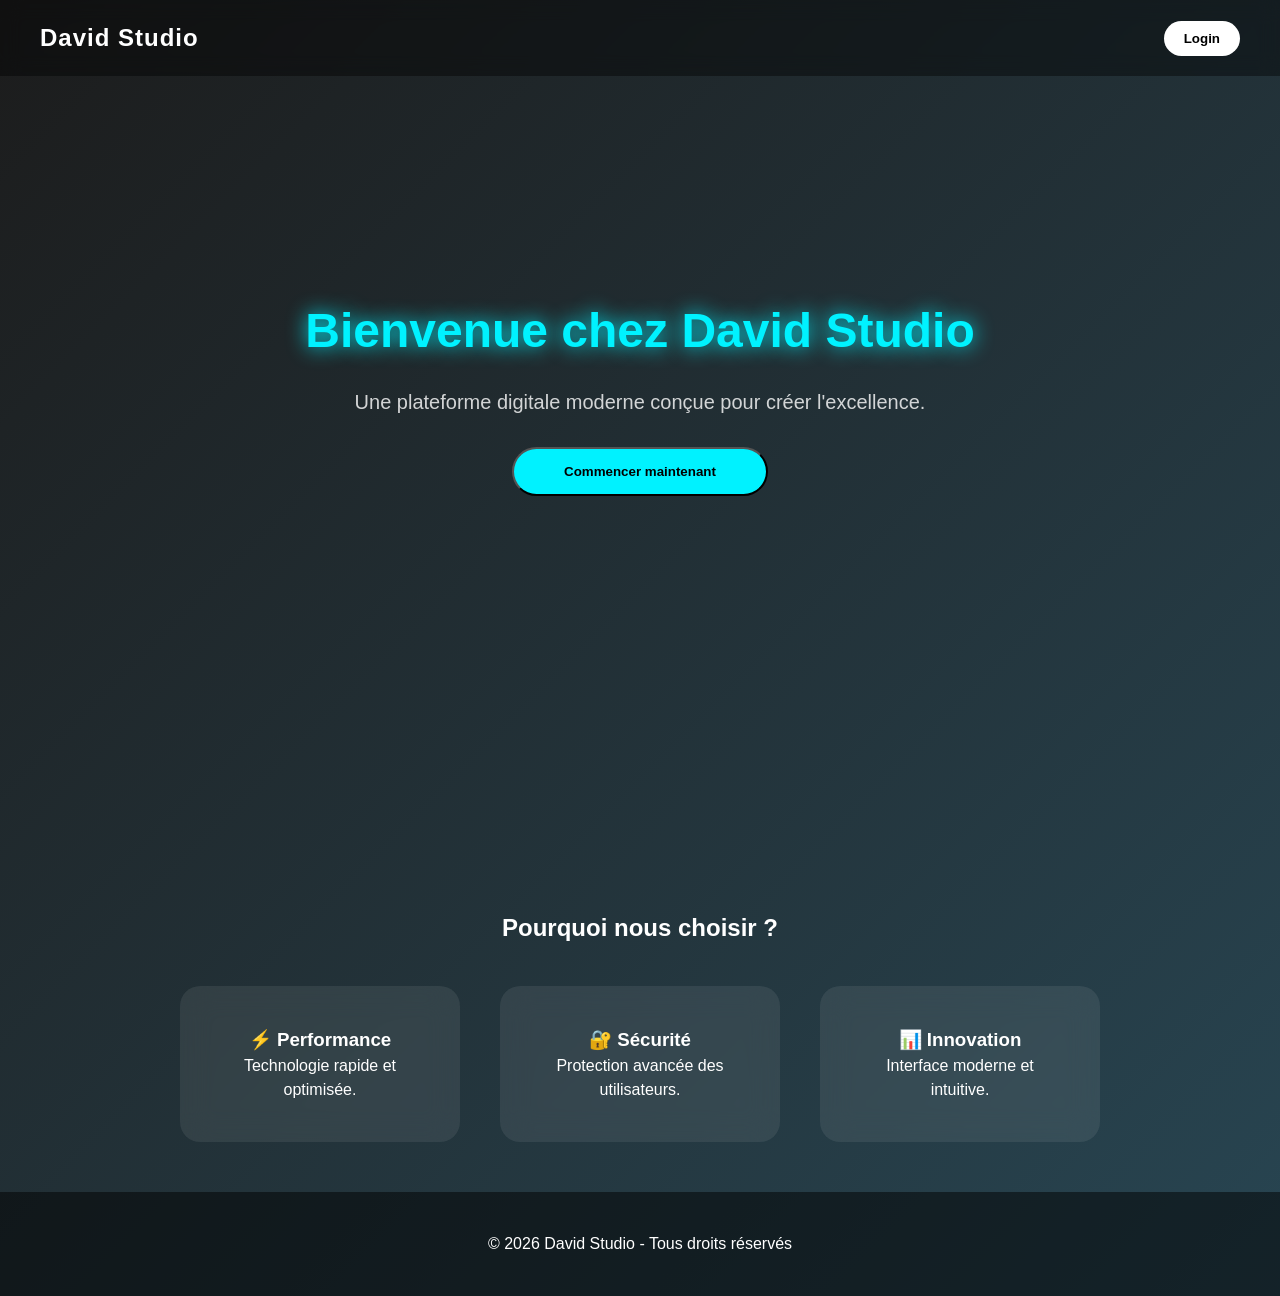
<file: index.html>
<!DOCTYPE html>
<html lang="fr">
<head>
<meta charset="UTF-8">
<meta name="viewport" content="width=device-width, initial-scale=1.0">
<title>David Studio - Accueil</title>
<style>
:root{
    --mainColor:#00f2ff;
    --bgGradient1:#0f2027;
    --bgGradient2:#203a43;
    --bgGradient3:#2c5364;
}
*{margin:0;padding:0;box-sizing:border-box;font-family:Arial;}
body{
    font-size:16px;
    line-height:1.5;
    min-height:100vh;
    color:white;
    background:linear-gradient(-45deg,var(--bgGradient1),var(--bgGradient2),var(--bgGradient3),#1c1c1c);
    background-size:400% 400%;
    animation:gradient 15s ease infinite;
    overflow-x:hidden;
}
@keyframes gradient{
    0%{background-position:0% 50%;}
    50%{background-position:100% 50%;}
    100%{background-position:0% 50%;}
}
nav{
    display:flex;
    justify-content:space-between;
    align-items:center;
    padding:20px 40px;
    background:rgba(0,0,0,0.4);
    backdrop-filter:blur(10px);
    position:fixed;
    width:100%;
    z-index:100;
}
.logo{font-size:24px;font-weight:bold;letter-spacing:1px;}
#nav-right button{
    background:white;
    border:none;
    padding:10px 20px;
    border-radius:30px;
    cursor:pointer;
    font-weight:bold;
    transition:0.3s;
    margin-left:15px;
}
#nav-right button:hover{transform:scale(1.05);}
.hero{
    height:90vh;
    display:flex;
    flex-direction:column;
    justify-content:center;
    align-items:center;
    text-align:center;
    padding:20px;
    animation:fadeIn 1.5s ease;
}
@keyframes fadeIn{
    from{opacity:0;transform:translateY(30px);}
    to{opacity:1;transform:translateY(0);}
}
.hero h1{font-size:48px;margin-bottom:20px;color:var(--mainColor);text-shadow:0 0 20px var(--mainColor);}
.hero p{font-size:20px;opacity:0.8;margin-bottom:30px;}
.btn{
    background:var(--mainColor);
    color:#000;
    padding:15px 50px;
    border-radius:40px;
    font-weight:bold;
    text-decoration:none;
    transition:0.3s;
    cursor:pointer;
}
.btn:hover{
    transform:scale(1.1);
    box-shadow:0 0 25px var(--mainColor);
}
.section{
    padding:100px 40px 50px;
    text-align:center;
}
.cards{
    display:flex;
    justify-content:center;
    flex-wrap:wrap;
    gap:40px;
    margin-top:40px;
}
.card{
    background:rgba(255,255,255,0.08);
    padding:40px;
    border-radius:20px;
    width:280px;
    backdrop-filter:blur(15px);
    transition:0.4s;
}
.card:hover{
    transform:translateY(-15px);
    box-shadow:0 20px 40px rgba(0,0,0,0.5);
}
.user-info{
    margin-top:20px;
    font-size:18px;
    color:var(--mainColor);
}
footer{
    text-align:center;
    padding:40px;
    background:rgba(0,0,0,0.5);
}
@media(max-width:768px){
    .hero h1{font-size:32px;}
    .hero p{font-size:16px;}
    .btn{width:80%; padding:12px 30px;}
    .cards{flex-direction:column;align-items:center;}
    nav{flex-direction:column;gap:10px;}
}
</style>
</head>
<body>

<nav>
<div class="logo"> David Studio</div>
<div id="nav-right"></div>
</nav>

<div class="hero">
<h1>Bienvenue chez David Studio</h1>
<p>Une plateforme digitale moderne conçue pour créer l'excellence.</p>
<button class="btn" onclick="startNow()">Commencer maintenant</button>
<div id="userInfo" class="user-info"></div>
<div id="adminBtn"></div>
</div>

<section class="section">
<h2>Pourquoi nous choisir ?</h2>
<div class="cards">
<div class="card">
<h3>⚡ Performance</h3>
<p>Technologie rapide et optimisée.</p>
</div>
<div class="card">
<h3>🔐 Sécurité</h3>
<p>Protection avancée des utilisateurs.</p>
</div>
<div class="card">
<h3>📊 Innovation</h3>
<p>Interface moderne et intuitive.</p>
</div>
</div>
</section>

<footer>
© 2026 David Studio - Tous droits réservés
</footer>

<script>
const currentUser = localStorage.getItem("currentUser");
const currentUserRole = localStorage.getItem("currentUserRole");
const navRight = document.getElementById("nav-right");
const userInfo = document.getElementById("userInfo");
const adminBtn = document.getElementById("adminBtn");

if(currentUser){
    navRight.innerHTML = '<button onclick="logout()">Déconnecter</button>';
    userInfo.innerHTML = "Connecté en tant que : <b>"+currentUser+"</b>";
} else{
    navRight.innerHTML = '<button onclick="goLogin()">Login</button>';
}

function startNow(){
    if(currentUser){window.location.href="studio.html";}
    else{window.location.href="login2.html";}
}

// Afficher bouton Admin seulement si admin
if(currentUserRole === "admin"){
    adminBtn.innerHTML = '<button class="btn" onclick="goAdmin()">Panel Admin</button>';
}

function goAdmin(){
    window.location.href = "admin.login.html";
}

function goLogin(){window.location.href="login2.html";}
function logout(){localStorage.removeItem("currentUser"); localStorage.removeItem("currentUserRole"); window.location.reload();}
</script>

</body>
</html>
</file>
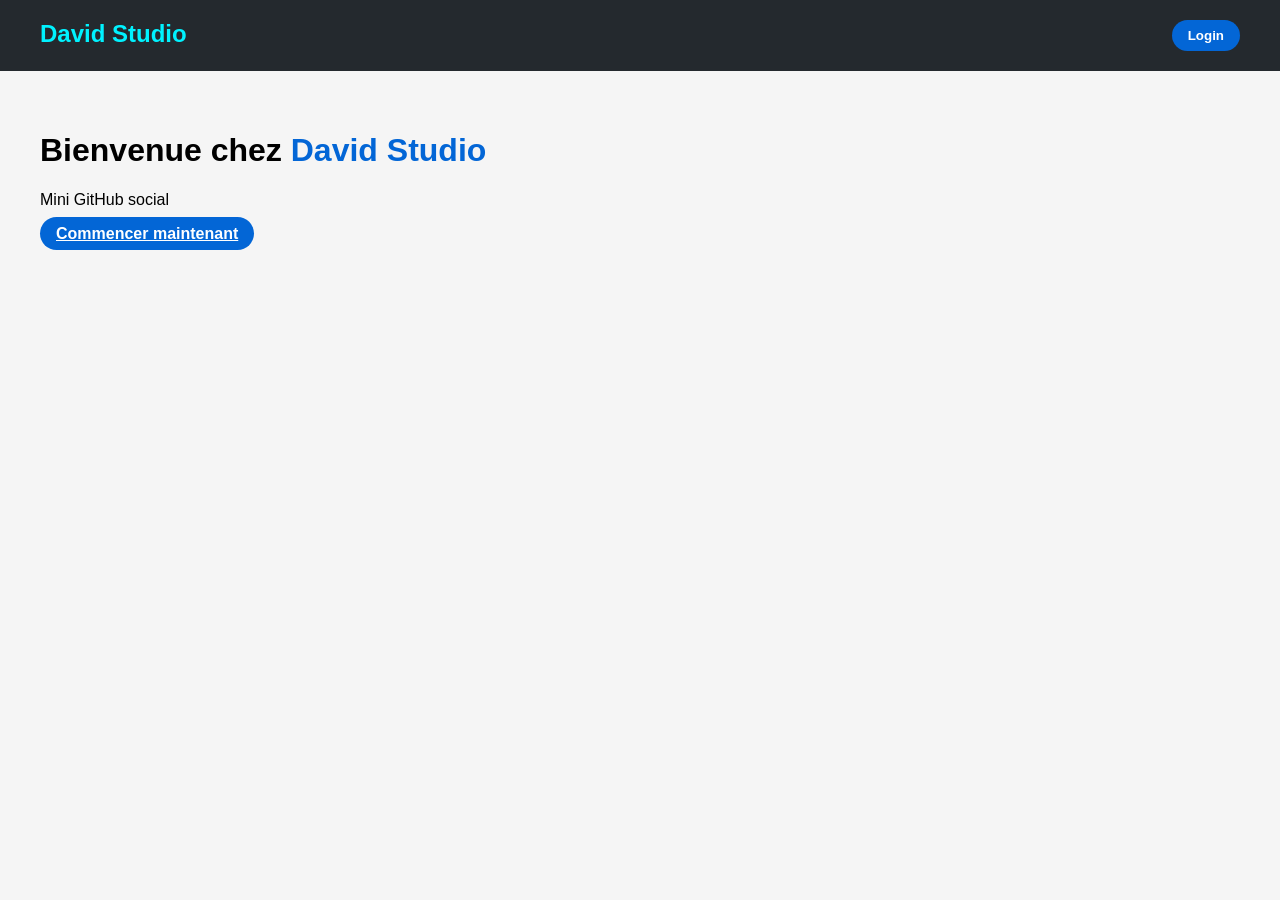
<file: project.html>
<!DOCTYPE html>
<html lang="fr">
<head>
<meta charset="UTF-8">
<meta name="viewport" content="width=device-width, initial-scale=1.0">
<title>David Studio - Mini GitHub</title>
<style>
body{
  margin:0;
  font-family:Arial, sans-serif;
  background:#f5f5f5;
}
nav{
  display:flex;
  justify-content:space-between;
  padding:20px 40px;
  background:#24292e;
  color:white;
}
nav h2{margin:0;color:#00f2ff;}
button,.btn{
  padding:8px 16px;
  border:none;
  border-radius:20px;
  cursor:pointer;
  background:#0366d6;
  color:white;
  font-weight:bold;
  transition:0.2s;
}
button:hover,.btn:hover{opacity:0.8;}
#mainSection{padding:40px;}
.project-card{
  background:white;
  padding:15px;
  margin:15px 0;
  border-radius:10px;
  box-shadow:0 2px 5px rgba(0,0,0,0.2);
}
.project-card h3{margin:0;color:#0366d6;}
.file-list button{
  margin:5px;
  padding:5px 10px;
  background:#28a745;
  color:white;
  border:none;
  border-radius:5px;
  cursor:pointer;
}
.like-btn{background:#ff4081;}
</style>
</head>
<body>

<nav>
<h2>David Studio</h2>
<div id="nav-right"></div>
</nav>

<div id="mainSection"></div>

<script>
const currentUser = localStorage.getItem("currentUser");
const navRight = document.getElementById("nav-right");
const mainSection = document.getElementById("mainSection");

if(currentUser){
  navRight.innerHTML = '<button onclick="logout()">Déconnecter</button>';
  showDashboard();
}else{
  navRight.innerHTML = '<button onclick="goLogin()">Login</button>';
  showLanding();
}

function goLogin(){ window.location.href="login2.html"; }
function logout(){ localStorage.removeItem("currentUser"); window.location.reload(); }

function showLanding(){
  mainSection.innerHTML=`
  <h1>Bienvenue chez <span style="color:#0366d6">David Studio</span></h1>
  <p>Mini GitHub social</p>
  <a href="login2.html" class="btn">Commencer maintenant</a>
  `;
}

function showDashboard(){
  let allProjects = JSON.parse(localStorage.getItem("allProjects")) || [];

  mainSection.innerHTML=`
  <h1>Dashboard</h1>
  <p>Connecté en tant que <b>${currentUser}</b></p>

  <h3>Créer un projet</h3>
  <input id="projectName" placeholder="Nom du projet" style="padding:10px;border-radius:10px;border:1px solid #ccc;">
  <input type="file" id="fileInput" multiple style="margin-top:10px;">
  <br><br>
  <button onclick="addProject()">Ajouter Projet</button>

  <h3>Projets publics</h3>
  <div id="projectList"></div>
  `;

  renderProjects();
}

function addProject(){
  const name = document.getElementById("projectName").value.trim();
  const files = document.getElementById("fileInput").files;
  if(!name || files.length===0){ alert("Nom et fichiers obligatoires"); return; }

  let allProjects = JSON.parse(localStorage.getItem("allProjects")) || [];
  let projectFiles=[];

  Array.from(files).forEach(f=>{
    const reader = new FileReader();
    reader.onload = (e)=>{
      projectFiles.push({filename:f.name, content:e.target.result});
      if(projectFiles.length===files.length){
        allProjects.push({name,author:currentUser,files:projectFiles,likes:0,likedBy:[]});
        localStorage.setItem("allProjects",JSON.stringify(allProjects));
        showDashboard();
      }
    };
    reader.readAsDataURL(f);
  });
}

function renderProjects(){
  let allProjects = JSON.parse(localStorage.getItem("allProjects")) || [];
  const list = document.getElementById("projectList");
  if(allProjects.length===0){ list.innerHTML="<p>Aucun projet public.</p>"; return; }

  list.innerHTML = allProjects.map((p,i)=>`
    <div class="project-card">
      <h3>${p.name}</h3>
      <p>Auteur: ${p.author}</p>
      <p>Likes: <span id="like-count-${i}">${p.likes}</span> 
      <button class="like-btn" onclick="likeProject(${i})">❤️</button></p>
      <div class="file-list">
        ${p.files.map((f,j)=>`<button onclick="downloadFile(${i},${j})">${f.filename}</button>`).join(' ')}
      </div>
    </div>
  `).join('');
}

function downloadFile(projIndex,fileIndex){
  let allProjects = JSON.parse(localStorage.getItem("allProjects"));
  const file = allProjects[projIndex].files[fileIndex];
  const a = document.createElement('a');
  a.href = file.content;
  a.download = file.filename;
  a.click();
}

function likeProject(index){
  let allProjects = JSON.parse(localStorage.getItem("allProjects"));
  let project = allProjects[index];
  if(!project.likedBy.includes(currentUser)){
    project.likes++;
    project.likedBy.push(currentUser);
    localStorage.setItem("allProjects",JSON.stringify(allProjects));
    document.getElementById(`like-count-${index}`).innerText = project.likes;
  }else{
    alert("Vous avez déjà liké ce projet !");
  }
}
</script>

</body>
</html>
</file>
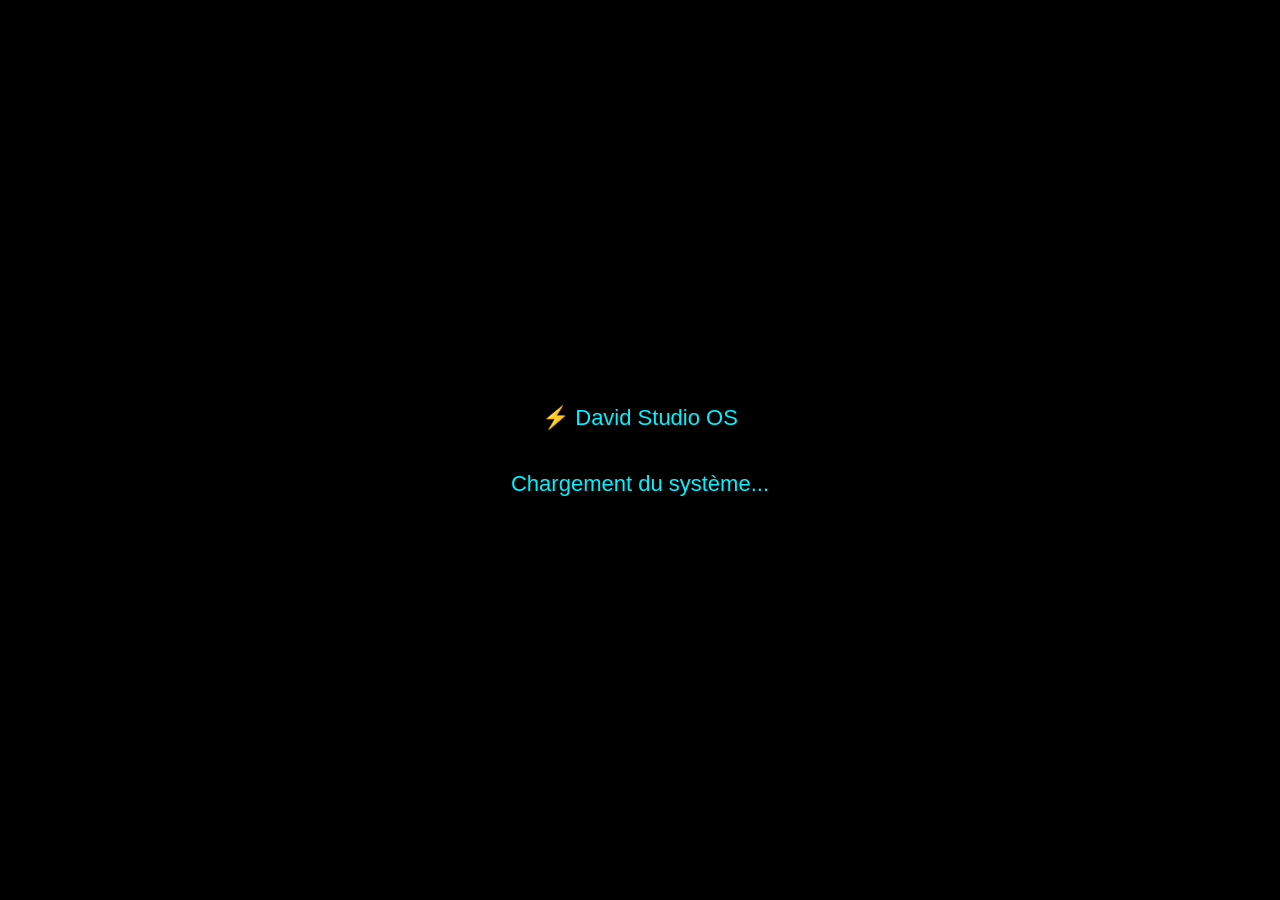
<file: studio.html>
<!DOCTYPE html>
<html lang="fr">
<head>
<meta charset="UTF-8">
<meta name="viewport" content="width=device-width, initial-scale=1.0, maximum-scale=1.0, user-scalable=no">
<title>David Studio - Mobile Ready</title>

<style>
:root{
    --mainColor:#00f2ff;
    --bgGradient1:#0a0f1c;
    --bgGradient2:#111a2e;
}
*{margin:0;padding:0;box-sizing:border-box;font-family:Arial;}
body{
    font-size:16px;
    line-height:1.5;
    background:linear-gradient(135deg,var(--bgGradient1),var(--bgGradient2));
    color:white;
    overflow-x:hidden;
    height:100vh;
}

/* CANVAS PARTICULES */
canvas{
    position:fixed;
    top:0; left:0;
    width:100%; height:100%;
    z-index:-1;
}

/* NAVBAR */
nav{
    display:flex;
    justify-content:space-between;
    align-items:center;
    padding:15px;
    background:rgba(0,0,0,0.4);
    backdrop-filter:blur(10px);
}
.logo{font-size:22px;font-weight:bold;letter-spacing:1px;}
#menuItems{display:none;flex-direction:column;gap:10px;}
nav button{background:white;border:none;padding:10px 20px;border-radius:30px;cursor:pointer;font-weight:bold;transition:0.3s;margin-top:5px;}
nav button:hover{transform:scale(1.05);}

/* HERO */
.hero{
    text-align:center;
    padding:20px;
}
.hero h1{font-size:32px;color:var(--mainColor);text-shadow:0 0 20px var(--mainColor);margin-bottom:20px;}
.hero p{opacity:0.8;margin-bottom:20px;}
.btn{background:var(--mainColor);color:black;padding:15px 40px;border-radius:30px;font-weight:bold;transition:0.3s;cursor:pointer;width:80%;max-width:300px;}
.btn:hover{transform:scale(1.05);box-shadow:0 0 25px var(--mainColor);}

/* CARDS */
.cards{display:flex;flex-direction:column;align-items:center;gap:20px;margin-top:20px;}
.card{background:rgba(255,255,255,0.08);padding:20px;border-radius:15px;width:90%;max-width:350px;backdrop-filter:blur(15px);transition:0.4s;}
.card:hover{transform:translateY(-5px);box-shadow:0 10px 20px rgba(0,0,0,0.5);}

/* BOOT SCREEN */
#bootScreen{position:fixed;width:100%;height:100%;background:black;color:var(--mainColor);display:flex;flex-direction:column;justify-content:center;align-items:center;font-size:22px;z-index:9999;}
</style>
</head>
<body>

<canvas id="particles"></canvas>

<!-- BOOT SCREEN -->
<div id="bootScreen">
    ⚡ David Studio OS
    <br><br>
    <span id="loadingText">Initialisation...</span>
</div>

<nav>
<div class="logo">🚀 David Studio</div>
<button id="menuBtn">☰ Menu</button>
<div id="menuItems">
    <button onclick="goLogin()">Login</button>
    <button onclick="showRanking()">🏆 Classement</button>
    <button onclick="showChat()">💬 Chat</button>
    <button onclick="changeTheme()">🎨 Thème</button>
</div>
</nav>

<div id="content" class="hero">
    <h1>Bienvenue chez David Studio</h1>
    <p>Le Studio Futuriste de Création & Partage</p>
    <button class="btn" onclick="startNow()">Commencer maintenant</button>
</div>

<script>
// ---------------------- BOOT ----------------------
let bootMessages = [
    "Chargement du système...",
    "Connexion aux serveurs...",
    "Activation modules...",
    "Bienvenue dans David Studio"
];
let i=0;
let bootInterval=setInterval(()=>{
    document.getElementById("loadingText").innerText=bootMessages[i];
    i++;
    if(i>=bootMessages.length){
        clearInterval(bootInterval);
        setTimeout(()=>{document.getElementById("bootScreen").style.display="none";},800);
    }
},1000);

// ---------------------- PARTICULES ----------------------
const canvas=document.getElementById("particles");
const ctx=canvas.getContext("2d");
canvas.width=window.innerWidth;
canvas.height=window.innerHeight;
window.addEventListener("resize",()=>{canvas.width=window.innerWidth;canvas.height=window.innerHeight;});

let particlesArray=[];
class Particle{
    constructor(){this.x=Math.random()*canvas.width;this.y=Math.random()*canvas.height;this.size=Math.random()*2+1;this.speedX=Math.random()*0.5-0.25;this.speedY=Math.random()*0.5-0.25;}
    update(){this.x+=this.speedX;this.y+=this.speedY;if(this.x<0||this.x>canvas.width)this.speedX*=-1;if(this.y<0||this.y>canvas.height)this.speedY*=-1;}
    draw(){
        const color = getComputedStyle(document.documentElement).getPropertyValue('--mainColor') || "#00f2ff";
        ctx.fillStyle = color.trim();
        ctx.shadowBlur = 15;
        ctx.shadowColor = color.trim();
        ctx.beginPath();
        ctx.arc(this.x,this.y,this.size,0,Math.PI*2);
        ctx.fill();
    }
}
function initParticles(){particlesArray=[];for(let i=0;i<100;i++){particlesArray.push(new Particle());}}
function animateParticles(){ctx.clearRect(0,0,canvas.width,canvas.height);particlesArray.forEach(p=>{p.update();p.draw();});requestAnimationFrame(animateParticles);}
initParticles();animateParticles();

// ---------------------- UTIL ----------------------
const currentUser = localStorage.getItem("currentUser");

// NAV MENU BURGER
document.getElementById("menuBtn").addEventListener("click",()=>{
    let menu=document.getElementById("menuItems");
    menu.style.display=(menu.style.display==="none"?"flex":"none");
});

// START NOW BUTTON
function startNow(){
    if(currentUser){window.location.href="project.html";} // redirection correcte
    else{window.location.href="login2.html";}
}

function goLogin(){window.location.href="login2.html";}

// ---------------------- THEME ----------------------
function changeTheme(){
    let themes=["#00f2ff","#ff00ff","#00ff88","#ffaa00"];
    let random=themes[Math.floor(Math.random()*themes.length)];
    document.documentElement.style.setProperty('--mainColor',random);
    alert("Thème changé ⚡");
}

// ---------------------- RANKING ----------------------
function showRanking(){
    let users=JSON.parse(localStorage.getItem("allUsers"))||[];
    let ranking=[];
    users.forEach(u=>{let xp=parseInt(localStorage.getItem("xp_"+u))||0;ranking.push({user:u,xp:xp});});
    ranking.sort((a,b)=>b.xp-a.xp);
    let html=`<div class="card"><h2>Classement Global 🏆</h2>`;
    ranking.forEach((r,i)=>{html+=`<div>${i+1}. ${r.user} - ${r.xp} XP</div>`;});
    html+=`</div>`;document.getElementById("content").innerHTML=html;
}

// ---------------------- CHAT ----------------------
function showChat(){
    let messages = JSON.parse(localStorage.getItem("globalChat"))||[];
    let html=`<div class="card"><h2>Chat Global 💬</h2><div id="chatBox" style="height:300px;overflow:auto;margin-bottom:10px;">`;
    html+=messages.map(m=>`<div><b>${m.user}</b>: ${m.text}</div>`).join("");
    html+=`</div><input type="text" id="chatInput" placeholder="Message..." style="width:70%;"><button class="btn" onclick="sendMessage()">Envoyer</button></div>`;
    document.getElementById("content").innerHTML=html;
}

function sendMessage(){
    let input=document.getElementById("chatInput");
    if(!input.value) return;
    let messages=JSON.parse(localStorage.getItem("globalChat"))||[];
    messages.push({user:currentUser,text:input.value});
    localStorage.setItem("globalChat",JSON.stringify(messages));
    showChat();
}
</script>

</body>
</html>
</file>
